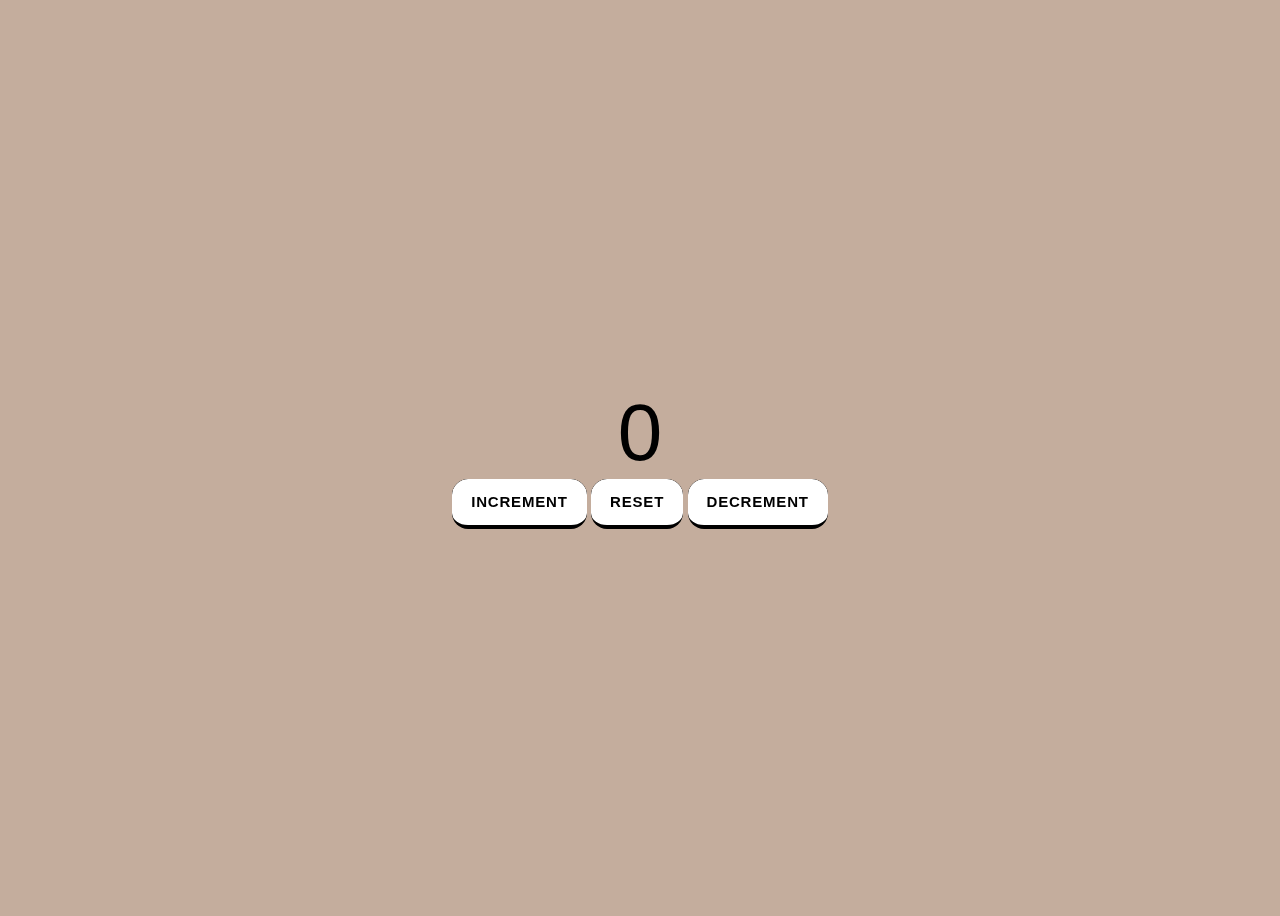
<file: index.html>
<!DOCTYPE html>
<html lang="en">
  <head>
    <meta charset="UTF-8" />
    <meta name="viewport" content="width=device-width, initial-scale=1.0" />
    <title>Document</title>
    <!--The line below links the css file to html.-->
    <link rel="stylesheet" href="style.css" />
  </head>
  <body>
    <div class="container">
      <div id="text-box">0</div>
      <button id="inc" class="increment-btn" onclick="increment()">
        Increment
      </button>
      <button id="reset-func" class="reset-btn" onclick="reset()">Reset</button>
      <button id="dec" class="decrement-btn" onclick="decrement()">
        Decrement
      </button>
    </div>

    <!--The code below links the javascript file to html-->
    <script src="index.js"></script>
  </body>
</html>
</file>
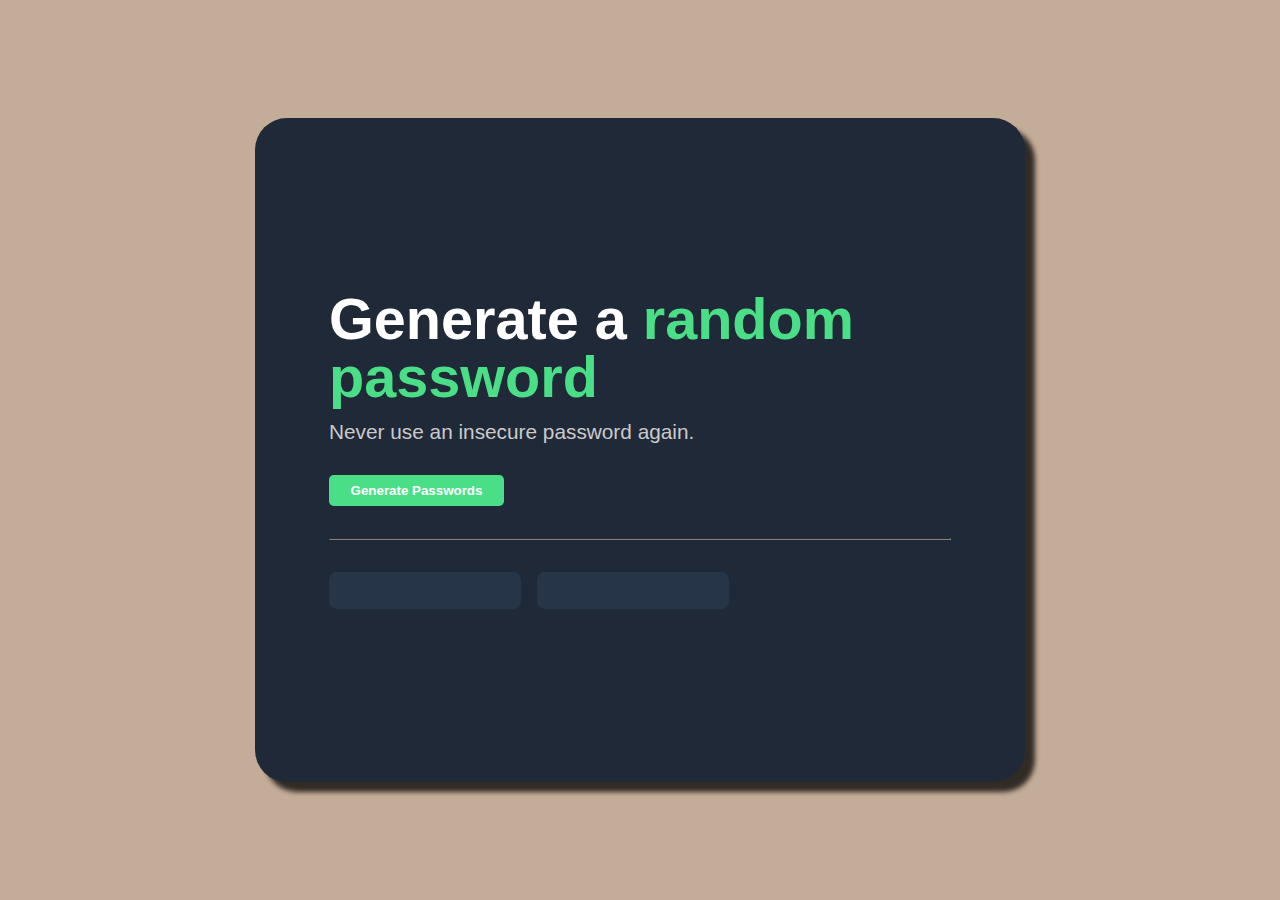
<file: Random-Password-Generator/index.html>
<html lang="en">
<head>
    <meta charset="UTF-8">
    <meta name="viewport" content="width=device-width, initial-scale=1.0">
    <title>Document</title>
    <link rel="stylesheet" href="style.css">
</head>
<body>
    <main class="main flow">
        <div class="headings">
            <h1>Generate a <span>random password</span></h1>
            <p>Never use an insecure password again.</p>
        </div>
        <div class="btns">
            <button id="generate-btn" class="generate" onclick="generatePassword()">Generate Passwords</button>
        </div>
        <hr>
        <div class="passwords">
            <button id="pass-one" class="password__one" onclick="copyPasswordOne()"></button>
            <button id="pass-two" class="password__two" onclick="copyPasswordTwo()"></button>
        </div>
    </main>
    <script src="index.js"></script>
</body>
</html>
</file>
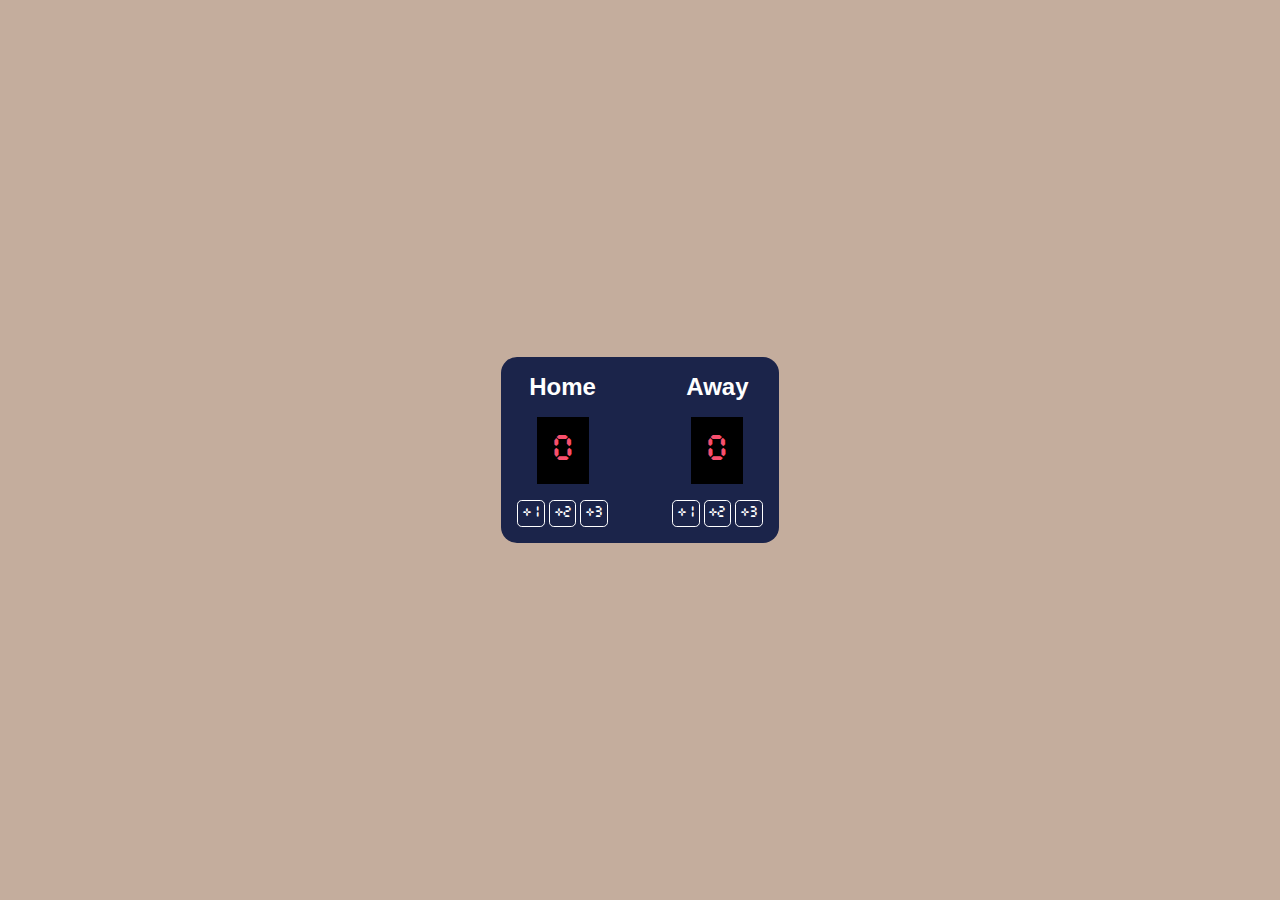
<file: Score-Calculator/index.html>
<!DOCTYPE html>
<html lang="en">
  <head>
    <meta charset="UTF-8" />
    <meta name="viewport" content="width=device-width, initial-scale=1.0" />
    <title>Document</title>
    <!--The line below links the css file to html.-->
    <link rel="stylesheet" href="style.css" />
  </head>
  <body>
    <div class="container">
      
          <div class="home-team flow">
            <h3>Home</h3>
            <div id="home-score" class="home-score">0</div>
            <div class="home-btns">
                <button id="home-score-one" onclick="plusOne()">+1</button>
                <button onclick="plusTwo()">+2</button>
                <button onclick="plusThree()">+3</button>
            </div>
          </div>
          <div class="away-team flow">
            <h3>Away</h3>
            <div id="away-score" class="away-score">0</div>
            <div class="away-btns">
                <button onclick="plusOneAway()">+1</button>
                <button onclick="plusTwoAway()">+2</button>
                <button onclick="plusThreeAway()">+3</button>
            </div>
          </div>
    </div>

    <!--The code below links the javascript file to html-->
    <script src="index.js"></script>
  </body>
</html>
</file>
<file: style.css>
body{
    font-family: Arial, sans-serif;
    background-color: hsl(0, 0%, 90%);
    display: grid;
    align-content: center;
    min-height: 100vh;
    background-color: #C4AD9D;
}

#text-box{
    font-size: 5rem;
}

label{
    font-size: 1.5em;
    font-weight: bold;
}

button {
    appearance: button;
    background-color: #000000;
    border: solid transparent;
    border-radius: 16px;
    border-width: 0 0 4px;
    box-sizing: border-box;
    color: #000000;
    cursor: pointer;
    display: inline-block;
    font-size: 15px;
    font-weight: 700;
    letter-spacing: .8px;
    line-height: 20px;
    margin: 0;
    outline: none;
    overflow: visible;
    padding: 13px 19px;
    text-align: center;
    text-transform: uppercase;
    touch-action: manipulation;
    transform: translateZ(0);
    transition: filter .2s;
    user-select: none;
    -webkit-user-select: none;
    vertical-align: middle;
    white-space: nowrap;
   }
   
   button:after {
    background-clip: padding-box;
    background-color: #ffffff;
    border: solid transparent;
    border-radius: 16px;
    border-width: 0 0 4px;
    bottom: -4px;
    content: "";
    left: 0;
    position: absolute;
    right: 0;
    top: 0;
    z-index: -1;
   }
   
   button:main, button:focus {
    user-select: auto;
   }
   
   button:hover:not(:disabled) {
    filter: brightness(1.1);
   }
   
   button:disabled {
    cursor: auto;
   }
   
   button:active:after {
    border-width: 0 0 0px;
   }
   
   button:active {
    padding-bottom: 10px;
   }

#result{
    font-size: 25px;
    font-weight: bold;
}

.container{
    text-align: center;
}
</file>
<file: Random-Password-Generator/style.css>
*,
*::before,
*::after {
  box-sizing: border-box;
}

/* This removes default margins */
body,
h1,
h2,
h3,
h4,
p,
figure,
blockquote,
dl,
dd {
  margin: 0;
}

.flow > *:where(:not(:first-child)) {
    margin-top: 2rem;
}

body{
    padding: 1rem;
    display: grid;
    place-content: center;
    min-height: 100vh;
    background-color: #c4ad98;
    color:white;
    font-family: sans-serif;
    line-height: 1;
}

main{
    padding-top: 173px;
    padding-bottom: 173px;
    width: 48.125rem;
    padding-left: 4.625rem;
    padding-right: 4.625rem;
    background-color: #1f2937;
    border-radius: 2rem;
    -webkit-box-shadow: 10px 10px 5px 0px rgba(0,0,0,0.75);
    -moz-box-shadow: 10px 10px 5px 0px rgba(0,0,0,0.75);
    box-shadow: 10px 10px 5px 0px rgba(0,0,0,0.75);
}

h1{
    font-size: 3.6rem;
}

span{
    color:#4adf87;
}

p{
    margin-top: 1rem;
    font-size: 1.3rem;
    color: rgb(203, 202, 202);
    font-weight: lighter;
}

button{
    color: white;
    background-color: #4adf87;
    padding: 0.5rem;
    border: none;
    border-radius: 0.3rem;
    width: 10.938rem;
    cursor: pointer;
    font-weight: 600;
}

hr{
    border-color: grey;
}

.passwords{
    display: flex;
    gap: 1rem;
}

.passwords > *{
    display: flex;
    align-items: center;
    justify-content: center;
    height: 2.3rem;
    width: 12rem;
    border-radius: 0.5rem;
    text-align: center;
    background-color: #273549;
}
</file>
<file: Score-Calculator/style.css>
*,
*::before,
*::after {
  box-sizing: border-box;
}

/* This removes default margins */
body,
h1,
h2,
h3,
h4,
p,
figure,
blockquote,
dl,
dd {
  margin: 0;
}

@font-face {
    font-family: CursedTimer;
    src: url(cursed-timer-ulil-font/CursedTimerUlil-Aznm.ttf);
}

body{
    padding: 1rem;
    display: flex;
    align-items: center;
    justify-content: center;
    min-height: 100vh;
    background-color: #C4AD9D;
}

.container{
    max-width: 20rem;
    display: flex;
    justify-content: space-between;
    gap: 4rem;
    padding: 1rem;
    background-color: #1b244a;
    border-radius: 1rem;
}

.flow > *:where(:not(:first-child)) {
    margin-top: 1rem;
}

h3{
    font-family: sans-serif;
    color: #ffff;
    font-size: 1.5rem;
}

.home-team{
    display: flex;
    flex-direction: column;
    justify-content: center;
    align-items: center;
}

.home-score{
    font-family: CursedTimer, sans-serif;
    background-color: black;
    color: #f84f6d;
    font-size: 2rem;
    padding: 1rem;
}

.away-team{
    display: flex;
    flex-direction: column;
    justify-content: center;
    align-items: center;
}

.away-score{
    font-family: CursedTimer, sans-serif;
    color: #f84f6d;
    background-color: black;
    font-size: 2rem;
    padding: 1rem;
}

button{
    border: 1px solid white;
    border-radius: 0.3rem;
    /* border: none; */
    font-family: CursedTimer, sans-serif;
    background-color: #1b244a;
    color: white;
    padding: 0.3rem;
    cursor: pointer;
}
</file>
